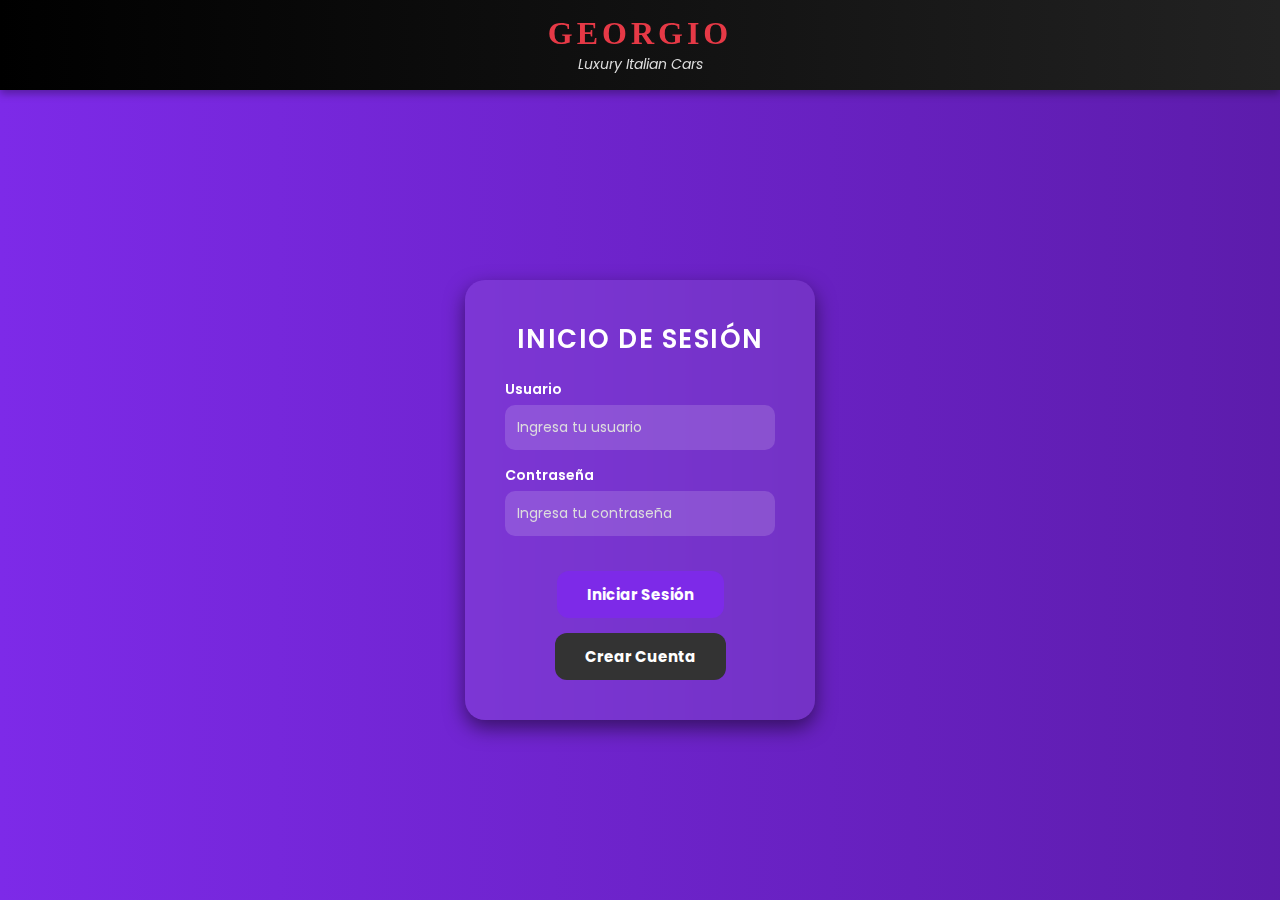
<file: index.html>
<!DOCTYPE html>
<html lang="es">
<head>
  <meta charset="UTF-8">
  <meta name="viewport" content="width=device-width, initial-scale=1.0">
  <title>Inicio de Sesión</title>
  <link href="https://fonts.googleapis.com/css2?family=Poppins:wght@400;600&display=swap" rel="stylesheet">
  <link rel="stylesheet" href="css/styles.css">
</head>
<body>
    <header class="site-header">
  <div class="logo">
    <h1>GEORGIO</h1>
    <p>Luxury Italian Cars</p>
  </div>
</header>
  <div class="login-container">
    <h1>INICIO DE SESIÓN</h1>
    <form action="bienvenido.html" method="get">
      <div class="input-group">
        <label for="usuario">Usuario</label>
        <input type="text" id="usuario" name="usuario" placeholder="Ingresa tu usuario" required>
      </div>
      <div class="input-group">
        <label for="password">Contraseña</label>
        <input type="password" id="password" name="password" placeholder="Ingresa tu contraseña" required>
      </div>
      <button type="submit" class="btn">Iniciar Sesión</button>
    </form>
    <a href="crearcuenta.html" class="btn secondary">Crear Cuenta</a>
  </div>


</body>
</html>
</file>
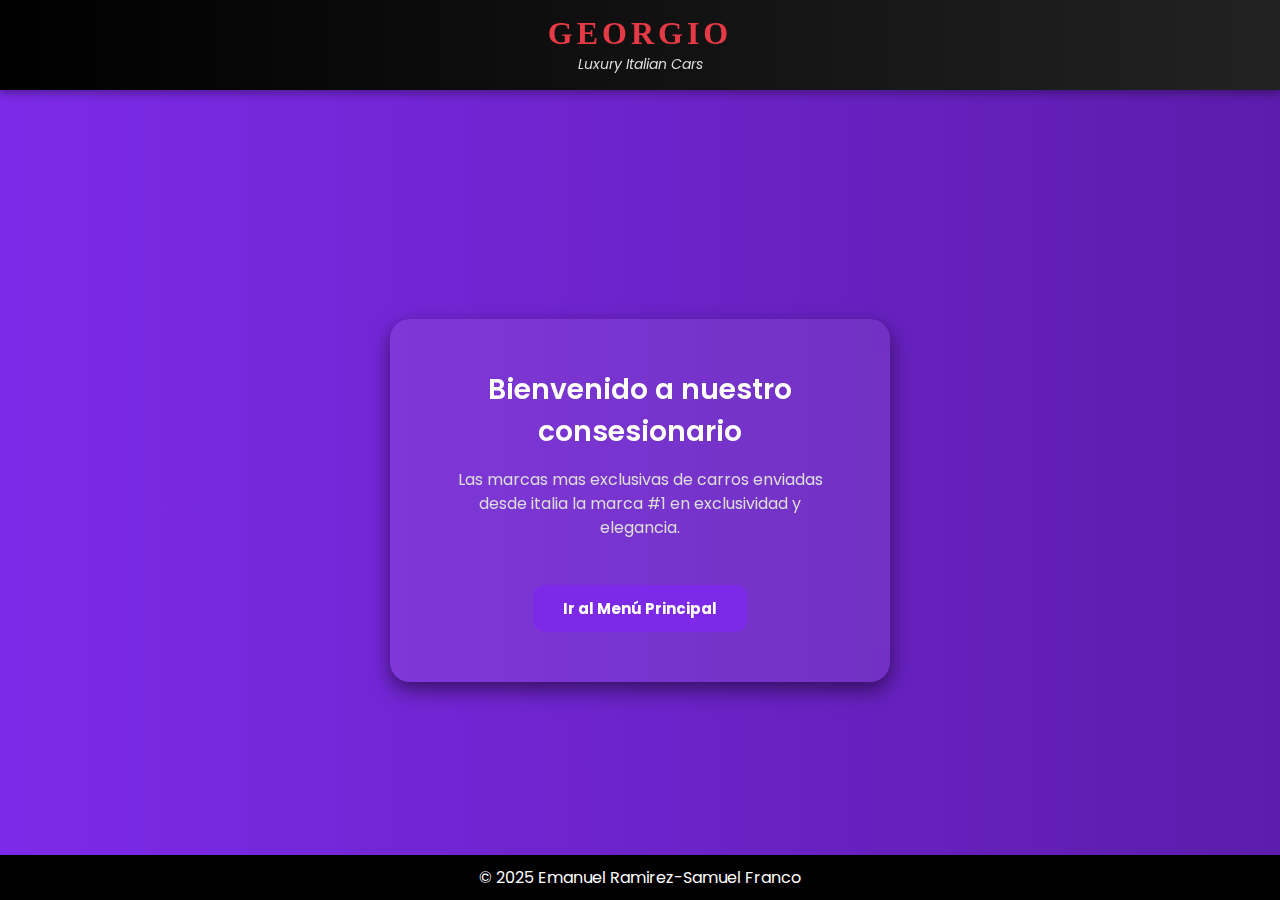
<file: bienvenido.html>
<!DOCTYPE html>
<html lang="es">

<head>
  <meta charset="UTF-8">
  <meta name="viewport" content="width=device-width, initial-scale=1.0">
  <title>Bienvenido</title>
  <link href="https://fonts.googleapis.com/css2?family=Poppins:wght@400;600&display=swap" rel="stylesheet">
  <link rel="stylesheet" href="css/styles.css">
  <link rel="stylesheet" href="css/styles.css">
</head>

<body>
  <footer style="
  position: fixed;
  bottom: 0;
  left: 50%;
  transform: translateX(-50%);
  text-align: center;
  width: 100%;
  background-color: #000000;
  padding: 10px 0;
">
    © 2025 Emanuel Ramirez-Samuel Franco
  </footer>
  </div>
  <header class="site-header">
    <div class="logo">
      <h1>GEORGIO</h1>
      <p>Luxury Italian Cars</p>
    </div>
  </header>
  <div class="welcome-container">
    <h1>Bienvenido a nuestro consesionario</h1>
    <p>Las marcas mas exclusivas de carros enviadas desde italia la marca #1 en exclusividad y elegancia.</p>
    <a href="principal.html" class="btn">Ir al Menú Principal</a>
</body>

</html>
</file>
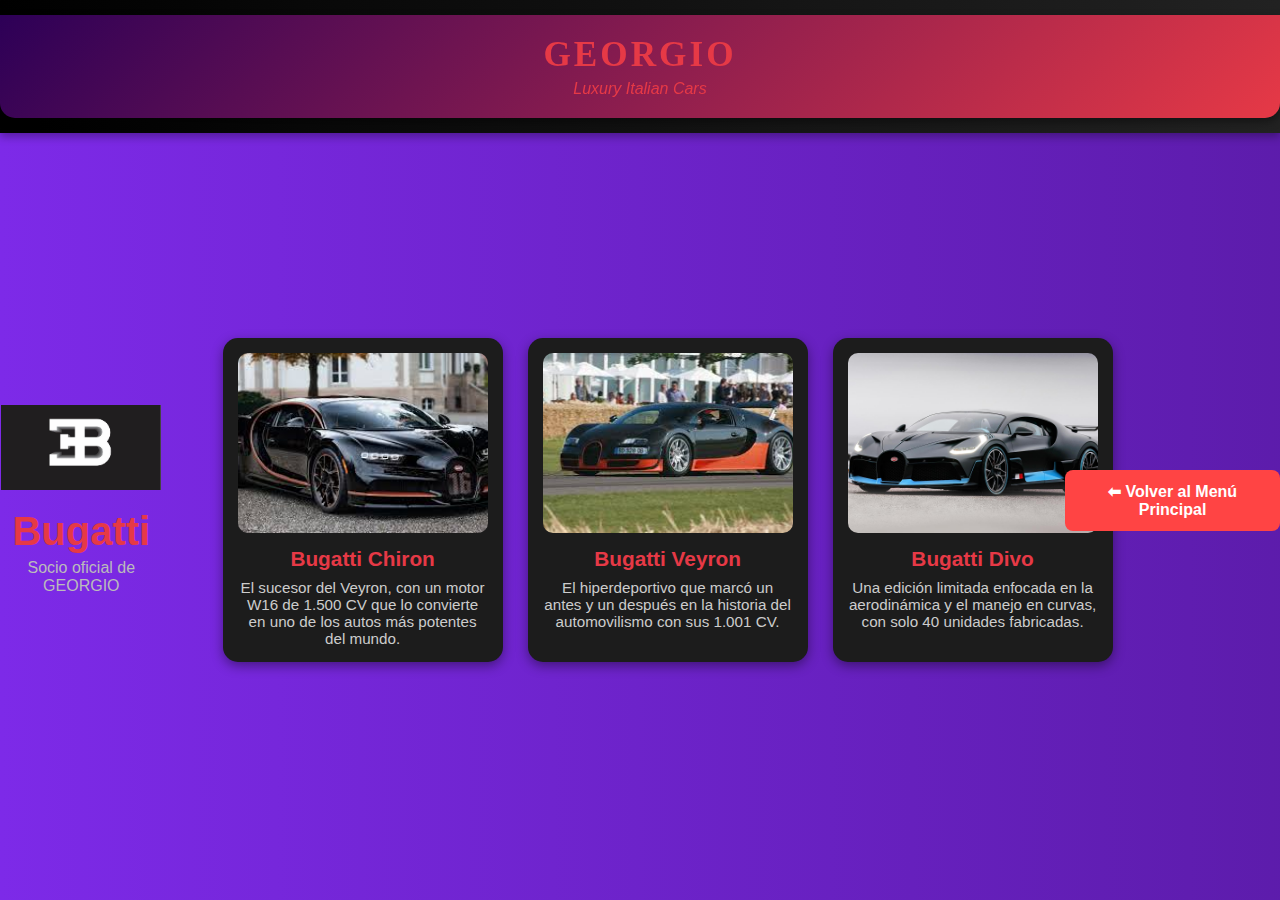
<file: buggati.html>
<!DOCTYPE html>
<html lang="en">
<head>
    <meta charset="UTF-8">
    <meta name="viewport" content="width=device-width, initial-scale=1.0">
    <title>Document</title>
    <link rel="stylesheet" href="css/styles.css">
</head>
<body>
    <header class="site-header">
  <div class="georgio-banner">
    <h1>GEORGIO</h1>
    <p>Luxury Italian Cars</p>
  </div>
</header>

    <header class="brand-header">
  <img src="Imagenes/desktop-wallpaper-bugatti-logo-logo-brands-for-3d.jpg" alt="Logo Bugatti" class="brand-logo">
  <h1>Bugatti</h1>
  <p>Socio oficial de GEORGIO</p>
</header>
<section class="card-grid">

<div class="card-grid">
  <div class="card-grid">

  <div class="card">
    <img src="Imagenes/chiron.jpg" alt="Bugatti Chiron">
    <h2>Bugatti Chiron</h2>
    <p>El sucesor del Veyron, con un motor W16 de 1.500 CV que lo convierte en uno de los autos más potentes del mundo.</p>
  </div>

  <div class="card">
    <img src="Imagenes/veyron.jpg" alt="Bugatti Veyron">
    <h2>Bugatti Veyron</h2>
    <p>El hiperdeportivo que marcó un antes y un después en la historia del automovilismo con sus 1.001 CV.</p>
  </div>

  <div class="card">
    <img src="Imagenes/bugatti-divo-principal-soymotor.jpg" alt="Bugatti Divo">
    <h2>Bugatti Divo</h2>
    <p>Una edición limitada enfocada en la aerodinámica y el manejo en curvas, con solo 40 unidades fabricadas.</p>
  </div>

   </div>
</div>

</section>
<div class="back-btn-container">
  <a href="principal.html" class="back-btn">⬅ Volver al Menú Principal</a>
</div>

</body>
</html>
</file>
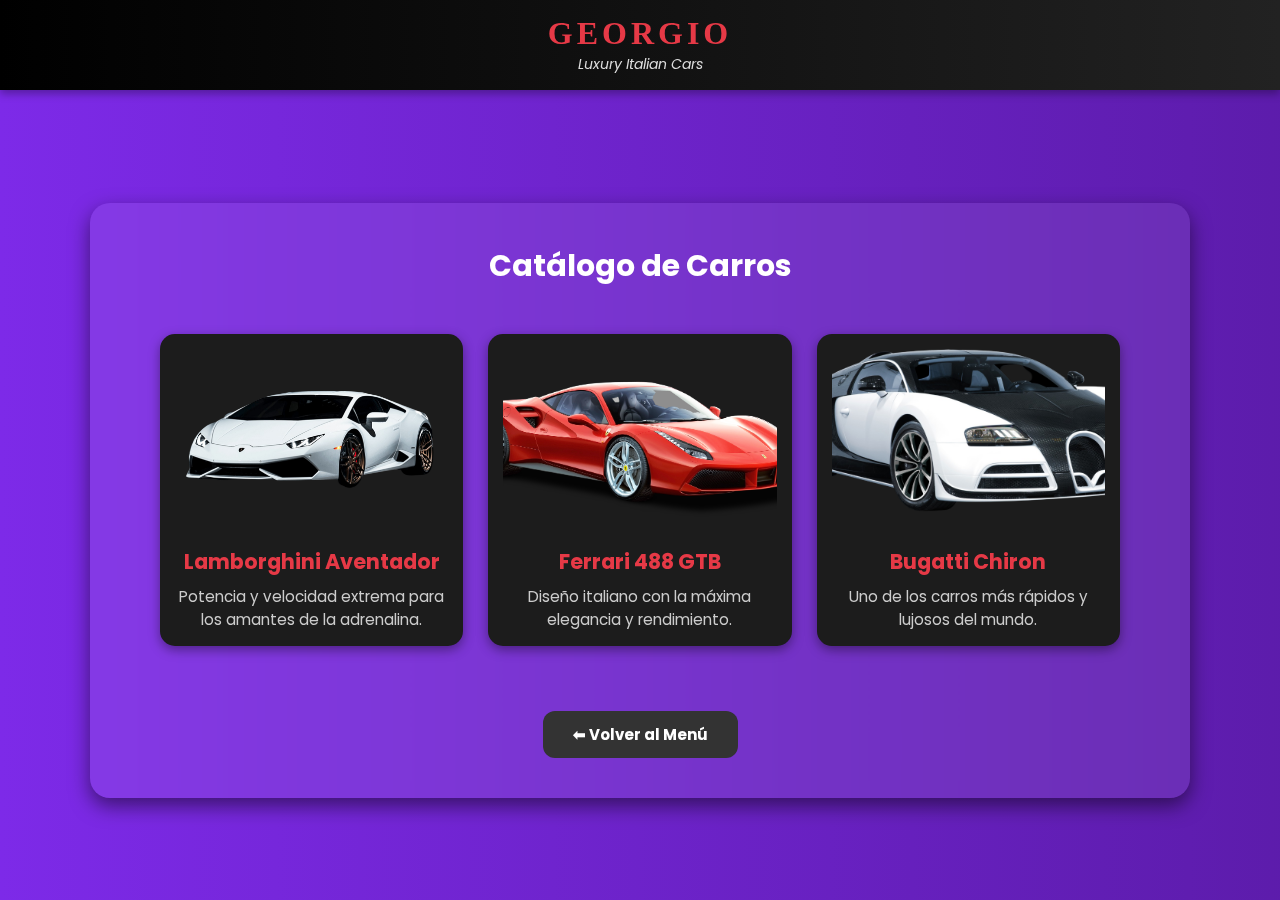
<file: catalogo.html>
<!DOCTYPE html>
<html lang="es">
<head>
  <meta charset="UTF-8">
  <meta name="viewport" content="width=device-width, initial-scale=1.0">
  <title>Catálogo de Carros</title>
  <link href="https://fonts.googleapis.com/css2?family=Poppins:wght@400;600&display=swap" rel="stylesheet">
  <link rel="stylesheet" href="css/styles.css">
</head>
<body>
    <header class="site-header">
  <div class="logo">
    <h1>GEORGIO</h1>
    <p>Luxury Italian Cars</p>
  </div>
</header>
  <div class="catalogo-container">
    <h1>Catálogo de Carros</h1>
    <div class="card-grid">

     
      <div class="card">
        <img src="Imagenes/Lamborghini-Png (1).png" alt="Lamborghini Aventador">
        <h2>Lamborghini Aventador</h2>
        <p>Potencia y velocidad extrema para los amantes de la adrenalina.</p>
      </div>


      <div class="card">
        <img src="Imagenes/ferrari.png" alt="Ferrari 488 GTB">
        <h2>Ferrari 488 GTB</h2>
        <p>Diseño italiano con la máxima elegancia y rendimiento.</p>
      </div>

    
      <div class="card">
        <img src="Imagenes/Bugatti-Chiron-PNG-Image-Background.png" alt="Bugatti Chiron">
        <h2>Bugatti Chiron</h2>
        <p>Uno de los carros más rápidos y lujosos del mundo.</p>
      </div>

    </div>

    
    <div class="nav-buttons">
      <a href="principal.html" class="btn secondary">⬅ Volver al Menú</a>
    </div>
  </div>
</body>
</html>
</file>
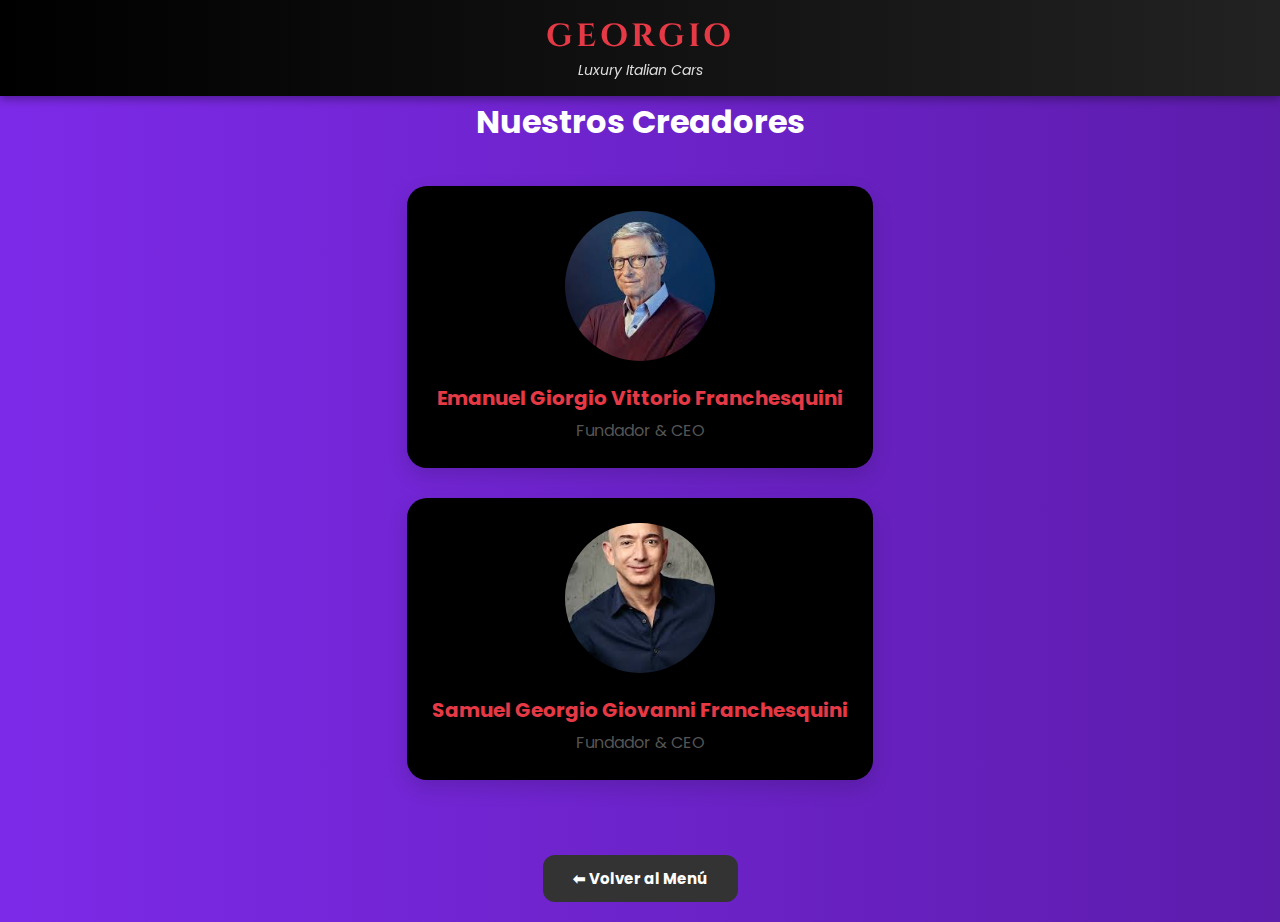
<file: creadores.html>
<!DOCTYPE html>
<html lang="es">
<head>
  <meta charset="UTF-8">
  <meta name="viewport" content="width=device-width, initial-scale=1.0">
  <title>Creadores de GEORGIO</title>
  <link href="https://fonts.googleapis.com/css2?family=Poppins:wght@400;600&family=Cinzel:wght@400;700&display=swap" rel="stylesheet">
  <link rel="stylesheet" href="css/styles.css">
</head>
<body>

  
  <header class="site-header">
    <div class="logo">
      <h1>GEORGIO</h1>
      <p>Luxury Italian Cars</p>
    </div>
  </header>

  
  <div class="creadores-container">
    <h1>Nuestros Creadores</h1>
    <div class="creadores-grid">

      
      <div class="creador-card">
        <img src="Imagenes/billy.jpg" alt="Creador 1">
        <h2>Emanuel Giorgio Vittorio Franchesquini</h2>
        <p>Fundador & CEO</p>
      </div>

      
      <div class="creador-card">
        <img src="Imagenes/jeffrey.jpg" alt="Creador 2">
        <h2>Samuel  Georgio Giovanni Franchesquini</h2>
        <p>Fundador & CEO</p>
      </div>

    
    <div class="nav-buttons">
      <a href="principal.html" class="btn secondary">⬅ Volver al Menú</a>
    </div>
  </div>

</body>
</html>
</file>
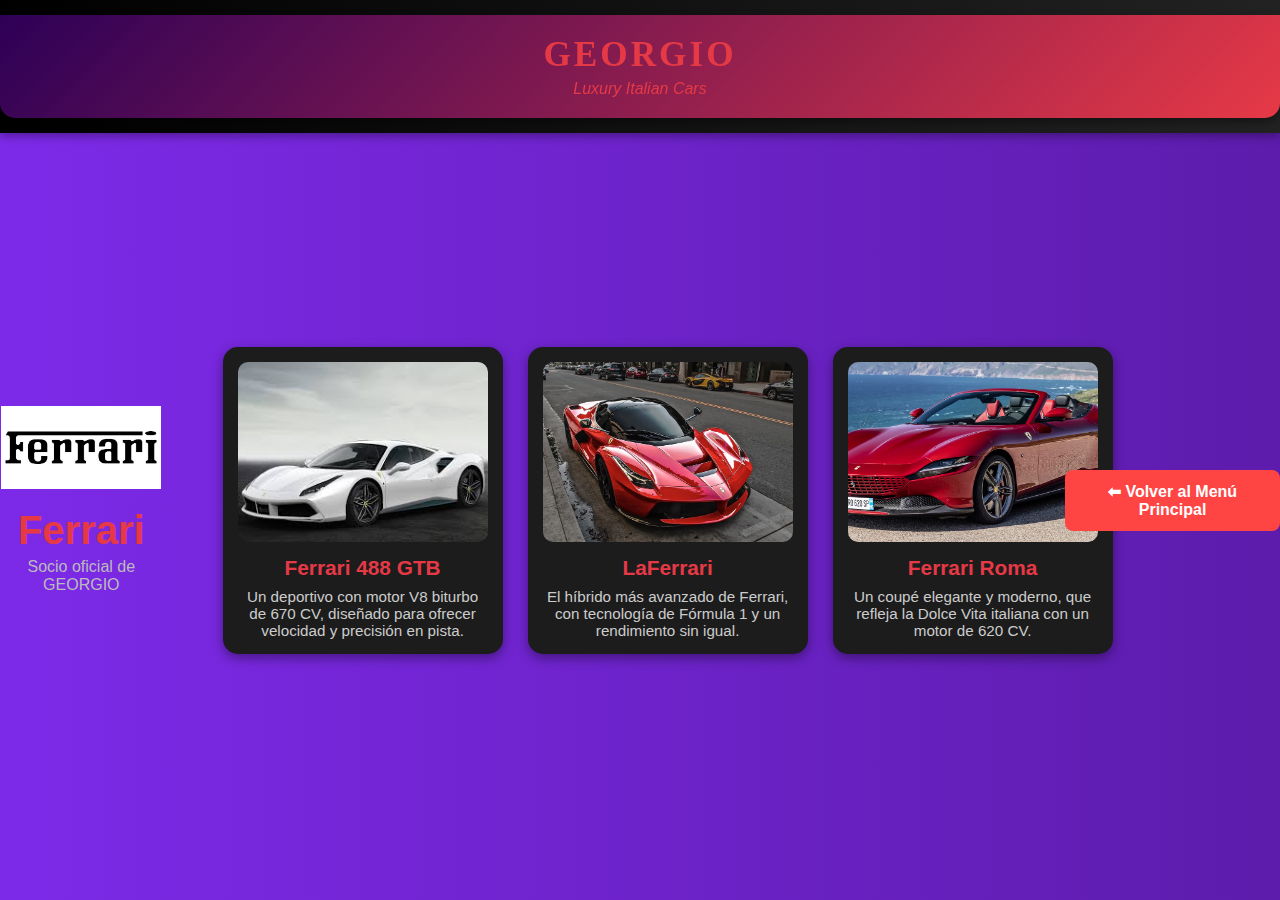
<file: ferrari.html>
<!DOCTYPE html>
<html lang="en">
<head>
    <meta charset="UTF-8">
    <meta name="viewport" content="width=device-width, initial-scale=1.0">
    <title>Document</title>
    <link rel="stylesheet" href="css/styles.css">
</head>
<body>
  <header class="site-header">
  <div class="georgio-banner">
    <h1>GEORGIO</h1>
    <p>Luxury Italian Cars</p>
  </div>
</header>

    <header class="brand-header">
  <img src="Imagenes/ferrari-1400.jpg" alt="Logo Ferrari" class="brand-logo">
  <h1>Ferrari</h1>
  <p>Socio oficial de GEORGIO</p>
</header>
<section class="card-grid">
<div class="card-grid">
  <div class="card-grid">

  <div class="card">
    <img src="Imagenes/488 gtb.jpg" alt="Ferrari 488 GTB">
    <h2>Ferrari 488 GTB</h2>
    <p>Un deportivo con motor V8 biturbo de 670 CV, diseñado para ofrecer velocidad y precisión en pista.</p>
  </div>

  <div class="card">
    <img src="Imagenes/la ferrari.webp" alt="LaFerrari">
    <h2>LaFerrari</h2>
    <p>El híbrido más avanzado de Ferrari, con tecnología de Fórmula 1 y un rendimiento sin igual.</p>
  </div>

  <div class="card">
    <img src="Imagenes/ferrari roma.avif"Ferrari Roma">
    <h2>Ferrari Roma</h2>
    <p>Un coupé elegante y moderno, que refleja la Dolce Vita italiana con un motor de 620 CV.</p>
  </div>

</section>

<div class="back-btn-container">
  <a href="principal.html" class="back-btn">⬅ Volver al Menú Principal</a>
</div>

</div>
</div>

</body>
</html>
</file>
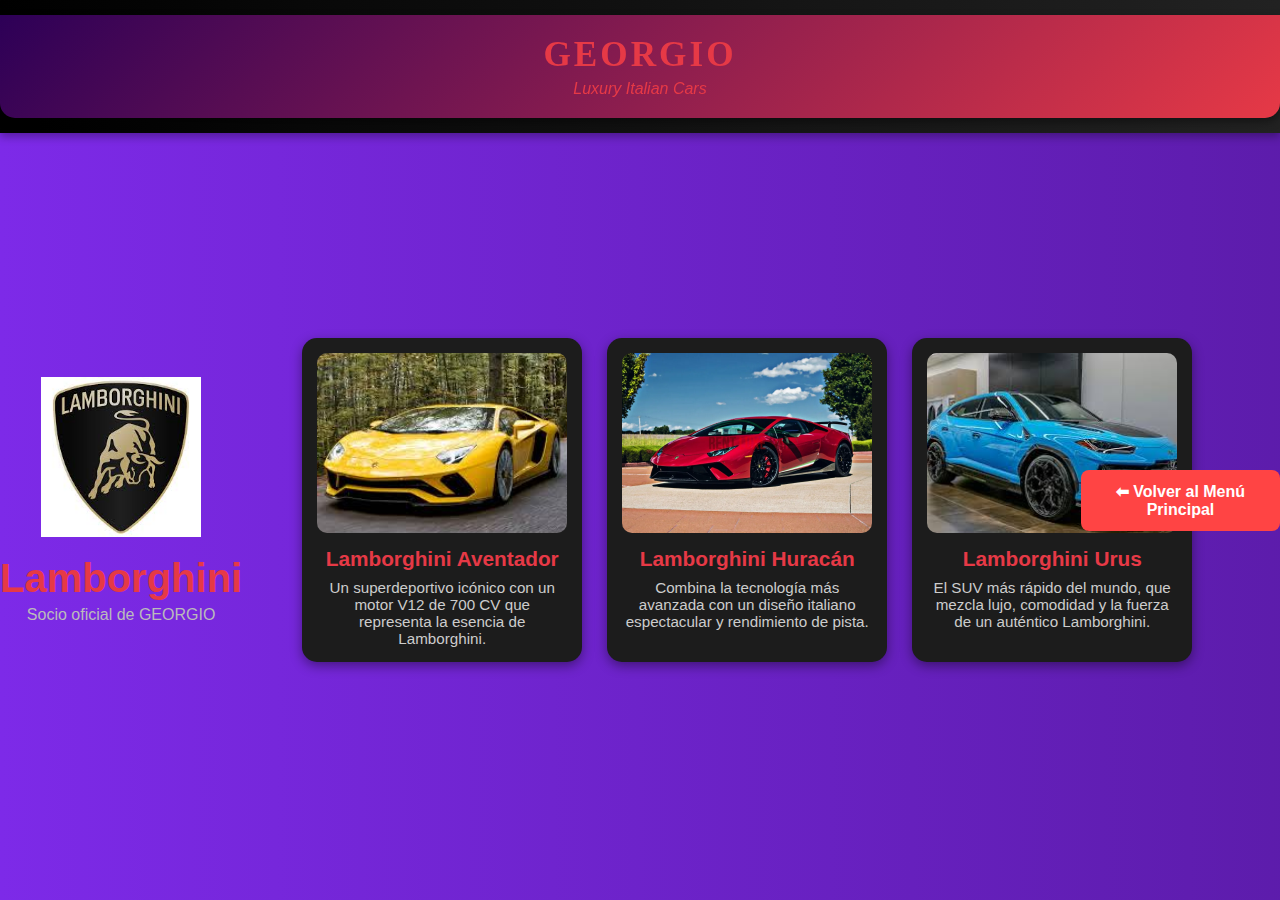
<file: lamborghini.html>
<!DOCTYPE html>
<html lang="en">
<head>
    <meta charset="UTF-8">
    <meta name="viewport" content="width=device-width, initial-scale=1.0">
    <title>Document</title>
    <link rel="stylesheet" href="css/styles.css">
</head>
<body>
    <header class="site-header">
  <div class="georgio-banner">
    <h1>GEORGIO</h1>
    <p>Luxury Italian Cars</p>
  </div>
</header>
    <header class="brand-header">
  <img src="Imagenes/lamborghini logo.jpg" alt="Logo Lamborghini" class="brand-logo">
  <h1>Lamborghini</h1>
  <p>Socio oficial de GEORGIO</p>
</header>

<section class="card-grid">

<div class="card-grid">
  <div class="card-grid">

  <div class="card">
    <img src="Imagenes/aventador.jpg" alt="Lamborghini Aventador">
    <h2>Lamborghini Aventador</h2>
    <p>Un superdeportivo icónico con un motor V12 de 700 CV que representa la esencia de Lamborghini.</p>
  </div>

  <div class="card">
    <img src="Imagenes/huracan.webp" alt="Lamborghini Huracán">
    <h2>Lamborghini Huracán</h2>
    <p>Combina la tecnología más avanzada con un diseño italiano espectacular y rendimiento de pista.</p>
  </div>

  <div class="card">
    <img src="Imagenes/urus.jpg" alt="Lamborghini Urus">
    <h2>Lamborghini Urus</h2>
    <p>El SUV más rápido del mundo, que mezcla lujo, comodidad y la fuerza de un auténtico Lamborghini.</p>
  </div>
</section>

<div class="back-btn-container">
  <a href="principal.html" class="back-btn">⬅ Volver al Menú Principal</a>
</div>

</div>

</body>
</html>
</file>
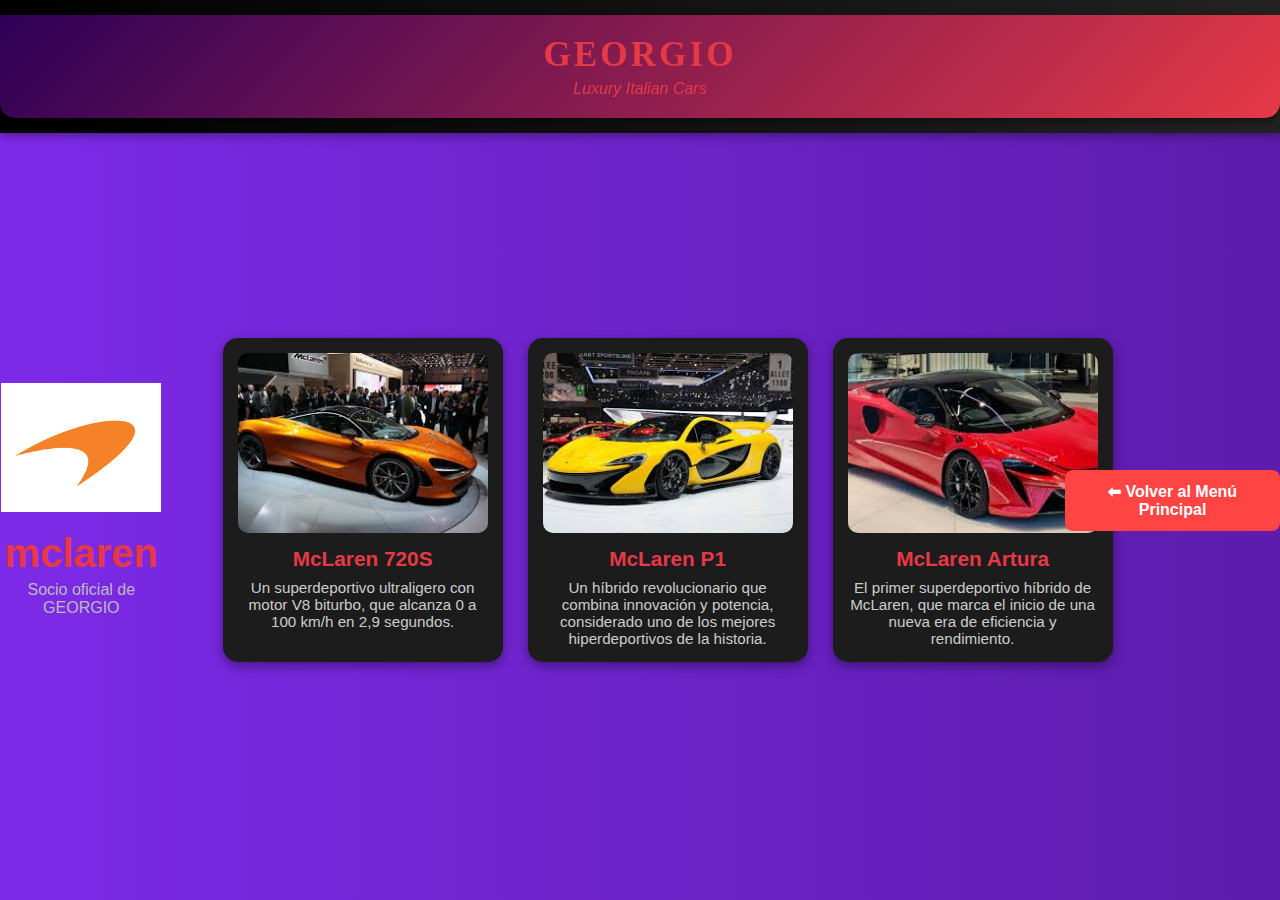
<file: mclaren.html>
<!DOCTYPE html>
<html lang="en">
<head>
    <meta charset="UTF-8">
    <meta name="viewport" content="width=device-width, initial-scale=1.0">
    <title>Document</title>
    <link rel="stylesheet" href="css/styles.css">
</head>
<body>
    <header class="site-header">
  <div class="georgio-banner">
    <h1>GEORGIO</h1>
    <p>Luxury Italian Cars</p>
  </div>
</header>

    <header class="brand-header">
  <img src="Imagenes/mclaren logo.png" alt="Logo Lamborghini" class="brand-logo">
  <h1>mclaren</h1>
  <p>Socio oficial de GEORGIO</p>
</header>
<section class="card-grid">

<div class="card-grid">
  <div class="card-grid">

  <div class="card">
    <img src="Imagenes/720s.jpg" alt="McLaren 720S">
    <h2>McLaren 720S</h2>
    <p>Un superdeportivo ultraligero con motor V8 biturbo, que alcanza 0 a 100 km/h en 2,9 segundos.</p>
  </div>

  <div class="card">
    <img src="Imagenes/mc p1.jpg" alt="McLaren P1">
    <h2>McLaren P1</h2>
    <p>Un híbrido revolucionario que combina innovación y potencia, considerado uno de los mejores hiperdeportivos de la historia.</p>
  </div>

  <div class="card">
    <img src="Imagenes/altura.jpg" alt="McLaren Artura">
    <h2>McLaren Artura</h2>
    <p>El primer superdeportivo híbrido de McLaren, que marca el inicio de una nueva era de eficiencia y rendimiento.</p>
  </div>
</section>

<div class="back-btn-container">
  <a href="principal.html" class="back-btn">⬅ Volver al Menú Principal</a>
</div>

</div>
</div>
</body>
</html>
</file>
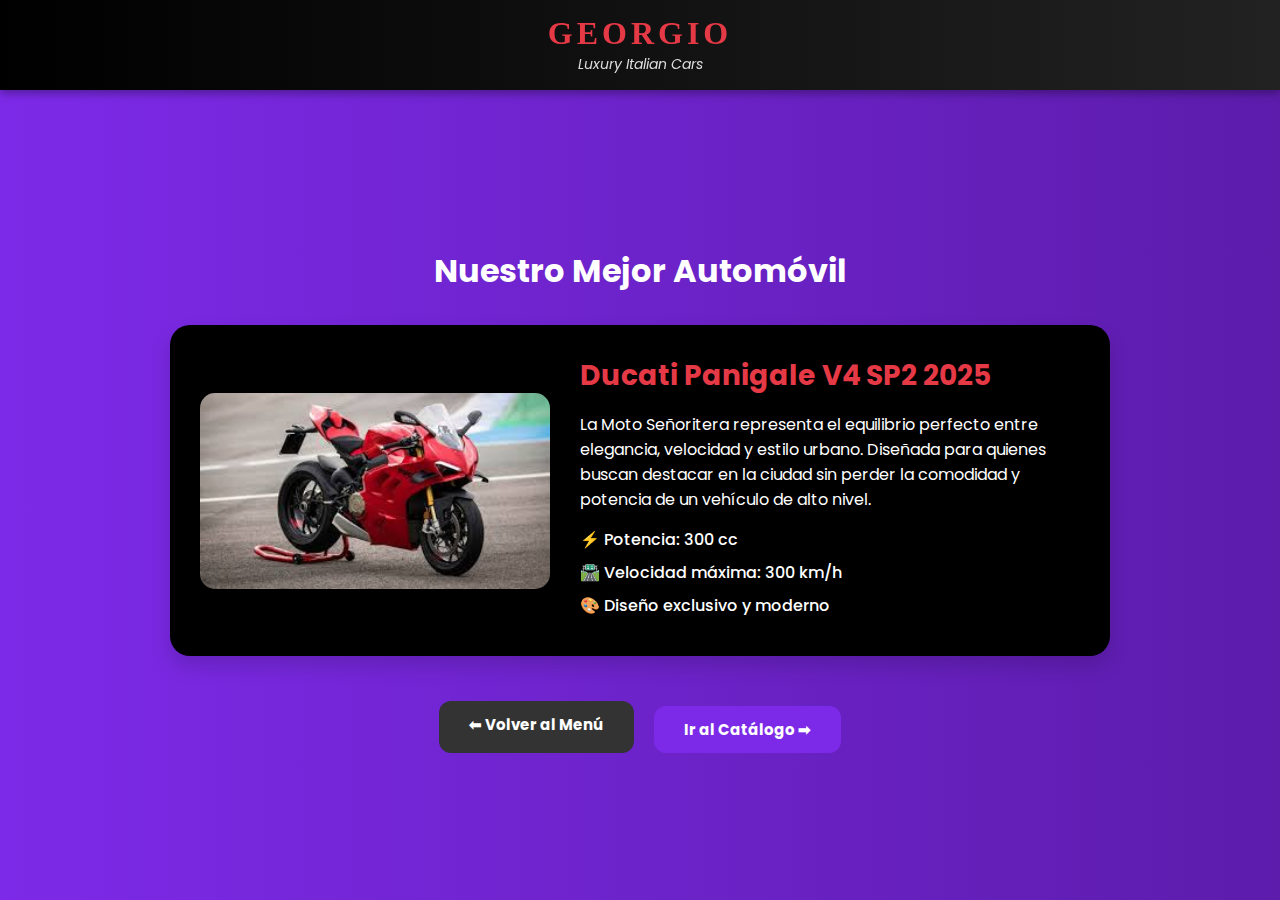
<file: moto.html>
<!DOCTYPE html>
<html lang="es">
<head>
  <meta charset="UTF-8">
  <meta name="viewport" content="width=device-width, initial-scale=1.0">
  <title>Nuestro Mejor Automóvil</title>
  <link href="https://fonts.googleapis.com/css2?family=Poppins:wght@400;600&display=swap" rel="stylesheet">
  <link rel="stylesheet" href="css/styles.css">
</head>
<body>
    <header class="site-header">
  <div class="logo">
    <h1>GEORGIO</h1>
    <p>Luxury Italian Cars</p>
  </div>
</header>
  <div class="moto-container">
    <h1>Nuestro Mejor Automóvil</h1>

    <div class="moto-card">
      <img src="Imagenes/moto.jpg" alt="Moto Señoritera" class="moto-img">
      <div class="moto-info">
        <h2>Ducati Panigale V4 SP2 2025</h2>
        <p>
          La Moto Señoritera representa el equilibrio perfecto entre elegancia, 
          velocidad y estilo urbano. Diseñada para quienes buscan destacar en la ciudad 
          sin perder la comodidad y potencia de un vehículo de alto nivel.
        </p>
        <ul>
          <li>⚡ Potencia: 300 cc</li>
          <li>🛣️ Velocidad máxima: 300 km/h</li>
          <li>🎨 Diseño exclusivo y moderno</li>
        </ul>
      </div>
    </div>

    
    <div class="nav-buttons">
      <a href="principal.html" class="btn secondary">⬅ Volver al Menú</a>
      <a href="catalogo.html" class="btn">Ir al Catálogo ➡</a>
    </div>
  </div>
</body>
</html>
</file>
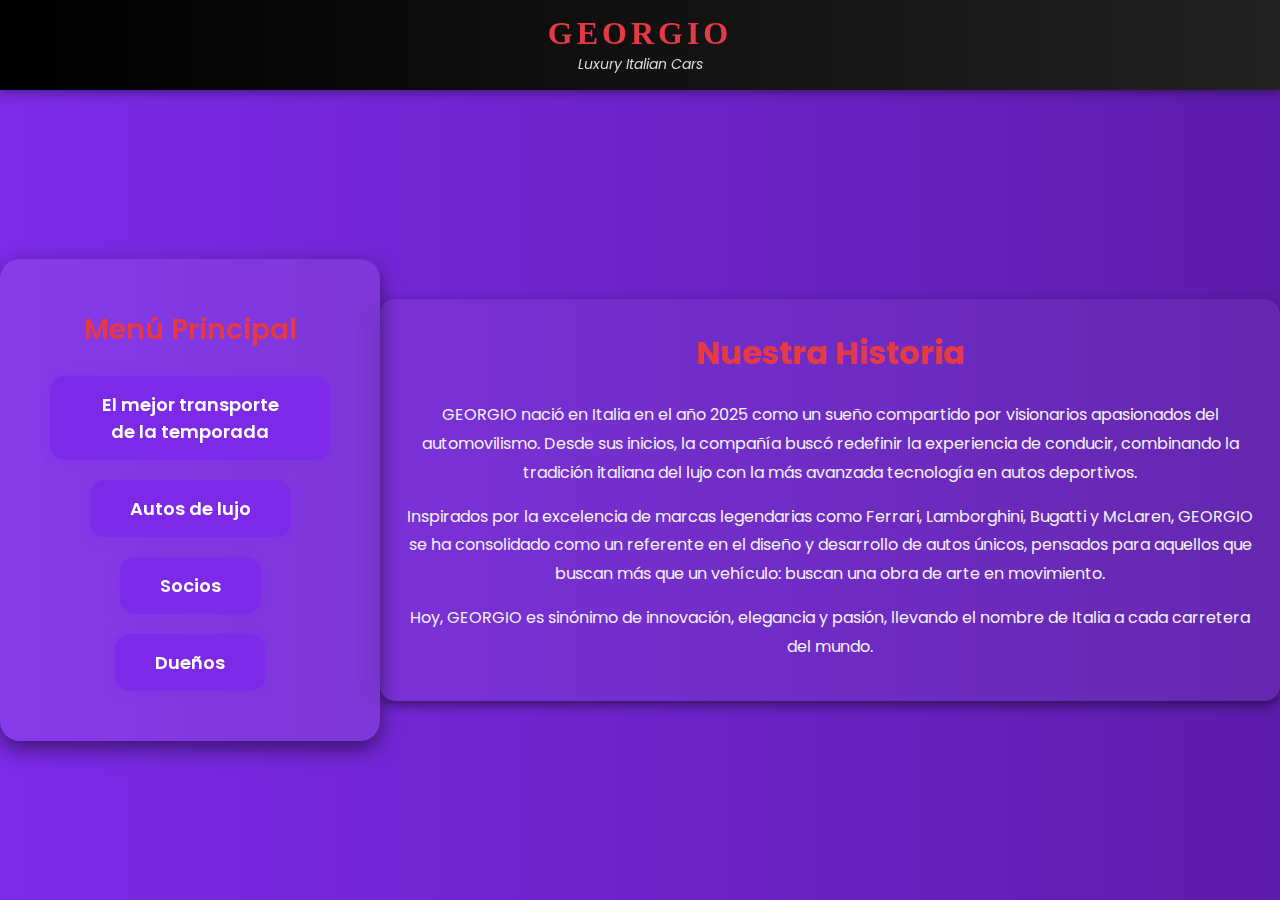
<file: principal.html>
<head>
  <meta charset="UTF-8">
  <meta name="viewport" content="width=device-width, initial-scale=1.0">
  <title>Menú Principal</title>
  <link href="https://fonts.googleapis.com/css2?family=Poppins:wght@400;600&display=swap" rel="stylesheet">
  <link rel="stylesheet" href="css/styles.css">
</head>
<body>
    <header class="site-header">
  <div class="logo">
    <h1>GEORGIO</h1>
    <p>Luxury Italian Cars</p>
  </div>
</header>
  <div class="menu-container">
    <h1>Menú Principal</h1>
    <div class="menu-buttons">
      <a href="moto.html" class="menu-btn">El mejor transporte de la temporada</a>
      <a href="catalogo.html" class="menu-btn">Autos de lujo</a>
      <a href="socios.html" class="menu-btn">Socios</a>
      <a href="creadores.html" class="menu-btn">Dueños</a>
    </div>
  </div>
  <section class="biografia">
  <h2>Nuestra Historia</h2>
  <p>
    GEORGIO nació en Italia en el año 2025 como un sueño compartido por visionarios apasionados del automovilismo. 
    Desde sus inicios, la compañía buscó redefinir la experiencia de conducir, combinando 
    la tradición italiana del lujo con la más avanzada tecnología en autos deportivos.
  </p>
  <p>
    Inspirados por la excelencia de marcas legendarias como Ferrari, Lamborghini, Bugatti y McLaren, 
    GEORGIO se ha consolidado como un referente en el diseño y desarrollo de autos únicos, 
    pensados para aquellos que buscan más que un vehículo: buscan una obra de arte en movimiento.
  </p>
  <p>
    Hoy, GEORGIO es sinónimo de innovación, elegancia y pasión, llevando el nombre de Italia a cada carretera del mundo.
  </p>
</section>
</body>
</html>
</file>
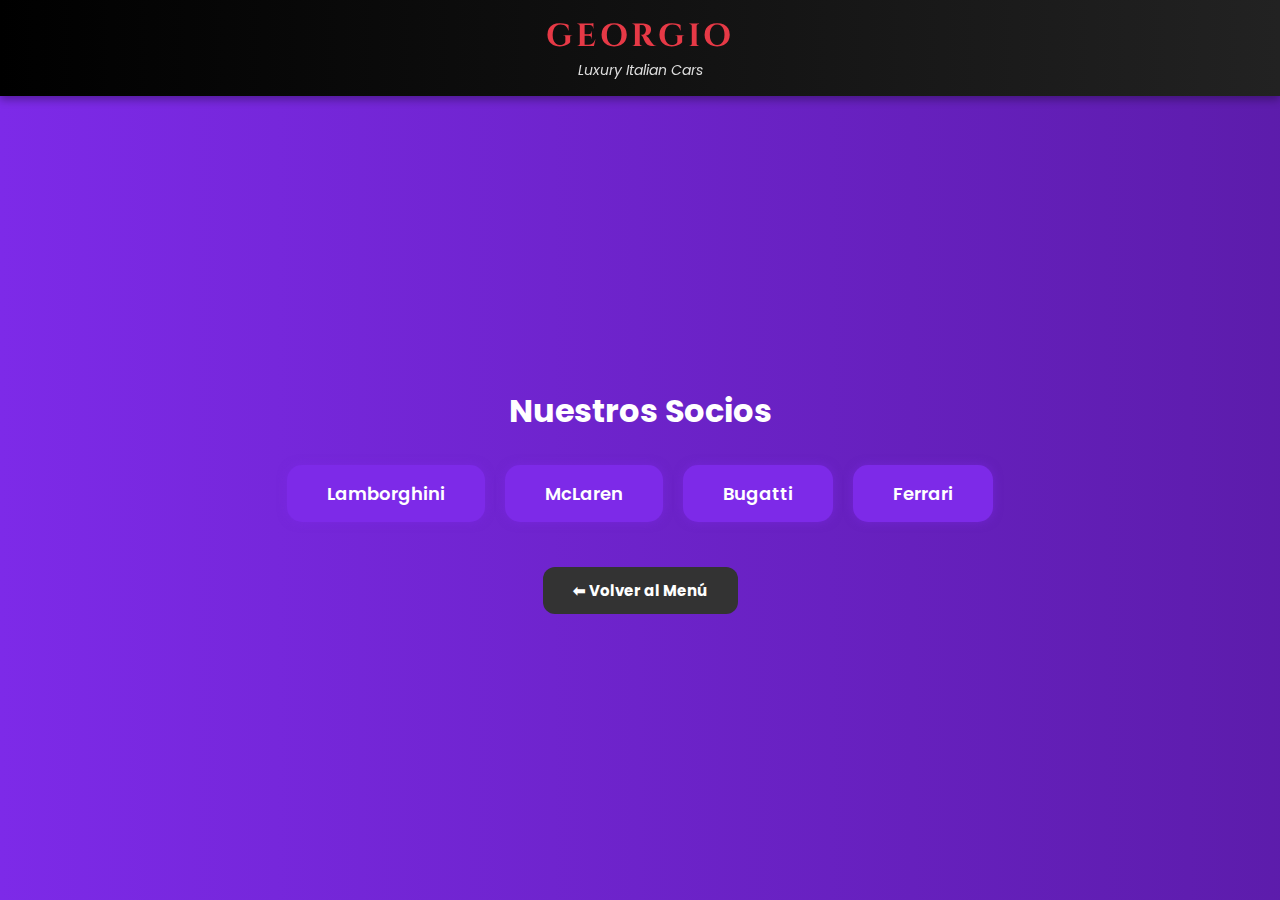
<file: socios.html>
<!DOCTYPE html>
<html lang="es">
<head>
  <meta charset="UTF-8">
  <meta name="viewport" content="width=device-width, initial-scale=1.0">
  <title>Socios de GEORGIO</title>
  <link href="https://fonts.googleapis.com/css2?family=Poppins:wght@400;600&family=Cinzel:wght@400;700&display=swap" rel="stylesheet">
  <link rel="stylesheet" href="css/styles.css">
</head>
<body>

  
  <header class="site-header">
    <div class="logo">
      <h1>GEORGIO</h1>
      <p>Luxury Italian Cars</p>
    </div>
  </header>

  
  <div class="socios-container">
    <h1>Nuestros Socios</h1>
    <div class="socios-grid">
      <a href="lamborghini.html" class="menu-btn">Lamborghini</a>
      <a href="mclaren.html" class="menu-btn">McLaren</a>
      <a href="buggati.html" class="menu-btn">Bugatti</a>
      <a href="ferrari.html" class="menu-btn">Ferrari</a>
    </div>
    
    <div class="nav-buttons">
      <a href="principal.html" class="btn secondary">⬅ Volver al Menú</a>
    </div>
  </div>

</body>
</html>
</file>
<file: css/styles.css>
* {
  margin: 0;
  padding: 0;
  box-sizing: border-box;
  font-family: "Poppins", sans-serif;
}

body {
  height: 100vh;
  display: flex;
  justify-content: center;
  align-items: center;
  color: #fff;
  background: linear-gradient(270deg, #4b006e, #1c0033, #7d2ae8);
  background-size: 600% 600%;
  animation: gradientBG 12s ease infinite;
}


@keyframes gradientBG {
  0% { background-position: 0% 50%; }
  50% { background-position: 100% 50%; }
  100% { background-position: 0% 50%; }
}

/* Caja del login */
.login-container {
  background: rgba(255, 255, 255, 0.08);
  backdrop-filter: blur(12px);
  padding: 40px;
  border-radius: 20px;
  box-shadow: 0 8px 20px rgba(0,0,0,0.5);
  text-align: center;
  animation: fadeIn 1.2s ease;
  width: 350px;
}

.login-container h1 {
  font-size: 26px;
  margin-bottom: 20px;
  letter-spacing: 1.5px;
  color: #fff;
  font-weight: 600;
}


.input-group {
  margin: 15px 0;
  text-align: left;
}

.input-group label {
  font-size: 14px;
  display: block;
  margin-bottom: 5px;
  font-weight: 600;
}

.input-group input {
  width: 100%;
  padding: 12px;
  border: none;
  border-radius: 10px;
  outline: none;
  font-size: 14px;
  background: rgba(255, 255, 255, 0.15);
  color: #fff;
}

.input-group input::placeholder {
  color: #ddd;
}

.btn {
  display: inline-block;
  margin-top: 20px;
  padding: 12px 30px;
  background: #7d2ae8;
  color: #fff;
  border: none;
  border-radius: 12px;
  cursor: pointer;
  font-size: 15px;
  font-weight: bold;
  text-decoration: none;
  transition: all 0.3s ease;
}

.btn:hover {
  background: #a05dfb;
  transform: scale(1.05);
  box-shadow: 0 0 15px #a05dfb;
}

.btn.secondary {
  margin-top: 15px;
  background: #333;
}

.btn.secondary:hover {
  background: #555;
  transform: scale(1.05);
  box-shadow: 0 0 15px #555;
}


@keyframes fadeIn {
  from { opacity: 0; transform: translateY(-20px); }
  to { opacity: 1; transform: translateY(0); }
}

.welcome-container {
  background: rgba(255, 255, 255, 0.08);
  backdrop-filter: blur(12px);
  padding: 50px;
  border-radius: 20px;
  box-shadow: 0 8px 20px rgba(0,0,0,0.5);
  text-align: center;
  animation: fadeIn 1.2s ease;
  width: 500px;
}

.welcome-container h1 {
  font-size: 28px;
  margin-bottom: 15px;
  font-weight: 600;
  color: #fff;
}

.welcome-container p {
  font-size: 16px;
  margin-bottom: 25px;
  line-height: 1.5;
  color: #ddd;
}

.menu-container {
  background: rgba(255, 255, 255, 0.08);
  backdrop-filter: blur(12px);
  padding: 50px;
  border-radius: 20px;
  box-shadow: 0 8px 20px rgba(0,0,0,0.5);
  text-align: center;
  animation: fadeIn 1.2s ease;
  width: 500px;
}

.menu-container h1 {
  font-size: 28px;
  margin-bottom: 25px;
  font-weight: 600;
  color: #e63946;
}

.menu-buttons {
  display: flex;
  justify-content: center;
  gap: 20px;
  flex-wrap: wrap;
}

.menu-btn {
  display: inline-block;
  padding: 15px 40px;
  background: #7d2ae8;
  color: #fff;
  border-radius: 15px;
  text-decoration: none;
  font-size: 18px;
  font-weight: 600;
  transition: all 0.3s ease;
  box-shadow: 0 0 10px rgba(125,42,232,0.5);
}

.menu-btn:hover {
  background: #a05dfb;
  transform: translateY(-5px) scale(1.05);
  box-shadow: 0 0 20px #a05dfb;
}


.catalogo-container {
  background: rgba(255, 255, 255, 0.08);
  backdrop-filter: blur(12px);
  padding: 40px;
  border-radius: 20px;
  box-shadow: 0 8px 20px rgba(0,0,0,0.5);
  text-align: center;
  animation: fadeIn 1.2s ease;
  width: 90%;
  max-width: 1100px;
}

.catalogo-container h1 {
  font-size: 30px;
  margin-bottom: 25px;
  color: #fff;
}

.card-grid {
  display: grid;
  grid-template-columns: repeat(auto-fit, minmax(280px, 1fr));
  gap: 25px;
}

.card {
  background: rgba(0,0,0,0.6);
  border-radius: 15px;
  padding: 20px;
  transition: all 0.3s ease;
  text-align: center;
  box-shadow: 0 6px 15px rgba(0,0,0,0.4);
}

.card img {
  width: 100%;
  height: 180px;
  object-fit: cover;
  border-radius: 12px;
  margin-bottom: 15px;
}

.card h2 {
  font-size: 20px;
  margin-bottom: 10px;
  color: #fff;
}

.card p {
  font-size: 14px;
  color: #ddd;
}

.card:hover {
  transform: translateY(-10px) scale(1.03);
  box-shadow: 0 10px 25px rgba(232, 42, 42, 0.8);
}

.nav-buttons {
  margin-top: 30px;
  display: flex;
  justify-content: center;
  gap: 20px;
}

.nav-buttons .btn {
  min-width: 160px;
  text-align: center;
}



.moto-container {
  max-width: 1000px;
  margin: 60px auto;
  text-align: center;
  padding: 20px;
  animation: fadeIn 1s ease-in-out;
}

.moto-card {
  display: flex;
  flex-wrap: wrap;
  align-items: center;
  justify-content: center;
  gap: 30px;
  margin-top: 30px;
  background: rgb(0, 0, 0);
  padding: 30px;
  border-radius: 20px;
  box-shadow: 0 10px 20px rgba(0,0,0,0.15);
  animation: slideUp 1s ease;
}

.moto-img {
  width: 350px;
  border-radius: 15px;
  transition: transform 0.3s ease;
}

.moto-img:hover {
  transform: scale(1.05);
}

.moto-info {
  max-width: 500px;
  text-align: left;
}

.moto-info h2 {
  font-size: 28px;
  margin-bottom: 15px;
  color: #e63946;
}

.moto-info p {
  margin-bottom: 15px;
}

.moto-info ul {
  list-style: none;
  padding: 0;
}

.moto-info li {
  margin: 8px 0;
  font-weight: 500;
}

.site-header {
  position: fixed;
  top: 0;
  left: 0;
  width: 100%;
  background: linear-gradient(90deg, #000, #222);
  color: white;
  text-align: center;
  padding: 15px 0;
  box-shadow: 0 4px 8px rgba(0,0,0,0.3);
  z-index: 1000;
  animation: slideDown 0.8s ease;
}

.site-header .logo h1 {
  font-family: 'Cinzel', serif; 
  font-size: 32px;
  margin: 0;
  letter-spacing: 4px;
  color: #e63946; 
  text-transform: uppercase;
  transition: transform 0.3s ease;
}

.site-header .logo h1:hover {
  transform: scale(1.05);
}

.site-header .logo p {
  font-size: 14px;
  margin: 2px 0 0;
  font-style: italic;
  color: #ddd;
}


@keyframes slideDown {
  from {
    transform: translateY(-100%);
    opacity: 0;
  }
  to {
    transform: translateY(0);
    opacity: 1;
  }
}


body {
  padding-top: 100px; 
}


.creadores-container {
  max-width: 1100px;
  margin: 60px auto;
  text-align: center;
  padding: 20px;
  animation: fadeIn 1s ease-in-out;
}

.creadores-grid {
  display: grid;
  grid-template-columns: repeat(auto-fit, minmax(250px, 1fr));
  gap: 30px;
  margin-top: 40px;
}

.creador-card {
  background: rgb(0, 0, 0);
  padding: 25px;
  border-radius: 20px;
  box-shadow: 0 8px 20px rgba(0,0,0,0.15);
  transition: transform 0.3s ease;
}

.creador-card:hover {
  transform: translateY(-10px);
}

.creador-card img {
  width: 150px;
  height: 150px;
  border-radius: 50%;
  object-fit: cover;
  margin-bottom: 15px;
}

.creador-card h2 {
  font-size: 20px;
  color: #e63946;
  margin-bottom: 5px;
}

.creador-card p {
  font-size: 16px;
  color: #555;
}

.socios-container {
  text-align: center;
  margin: 60px auto;
  padding: 20px;
}

.socios-grid {
  display: flex;
  flex-wrap: wrap;
  justify-content: center;
  gap: 20px;
  margin-top: 30px;
}

.brand-header {
  text-align: center;
  margin: 40px 0;
}

.brand-logo {
  max-width: 160px;
  margin-bottom: 15px;
  transition: transform 0.3s ease;
}

.brand-logo:hover {
  transform: scale(1.1);
}

.brand-header h1 {
  font-size: 2.5rem;
  color: #e63946;
  margin-bottom: 5px;
}

.brand-header p {
  font-size: 1rem;
  color: #bbb;
}


.card-grid {
  display: grid;
  grid-template-columns: repeat(auto-fit, minmax(280px, 1fr));
  gap: 25px;
  max-width: 1000px;
  margin: 0 auto;
  padding: 20px;
}

.card {
  background: #1c1c1c;
  border-radius: 15px;
  padding: 15px;
  text-align: center;
  box-shadow: 0 4px 12px rgba(0,0,0,0.4);
  transition: transform 0.3s ease, box-shadow 0.3s ease;
}

.card:hover {
  transform: translateY(-8px);
  box-shadow: 0 8px 20px rgba(0,0,0,0.6);
}

.card img {
  width: 100%;
  border-radius: 10px;
  margin-bottom: 10px;
}

.card h2 {
  color: #e63946;
  font-size: 1.3rem;
  margin-bottom: 8px;
}

.card p {
  color: #ccc;
  font-size: 0.95rem;
}

.back-btn-container {
  text-align: center;
  margin: 30px 0;
}

.back-btn {
  display: inline-block;
  background: #ff4444;
  color: #fff;
  padding: 12px 24px;
  border-radius: 8px;
  font-size: 1rem;
  font-weight: bold;
  text-decoration: none;
  transition: background 0.3s ease, transform 0.3s ease;
}

.back-btn:hover {
  background: #cc0000;
  transform: scale(1.05);
}

.georgio-banner {
  background: linear-gradient(135deg, #2d0057, #e63946);
  color: #e63946;
  text-align: center;
  padding: 20px 0;
  border-radius: 0 0 15px 15px;
  box-shadow: 0 4px 10px rgba(0,0,0,0.4);
}

.georgio-banner h1 {
  font-size: 2.2rem;
  margin: 0;
  letter-spacing: 3px;
  font-family: 'Georgia', serif;
}

.georgio-banner p {
  margin: 5px 0 0;
  font-size: 1rem;
  font-style: italic;
  color: #e63946;
}

.biografia {
  max-width: 900px;
  margin: 60px auto;
  padding: 25px;
  background: rgba(255, 255, 255, 0.05);
  border-radius: 15px;
  text-align: center;
  color: #f5f5f5;
  line-height: 1.8;
  box-shadow: 0 4px 12px rgba(0,0,0,0.5);
}

.biografia h2 {
  font-size: 2rem;
  margin-bottom: 20px;
  color: #e63946;
}

.biografia p {
  font-size: 1rem;
  margin-bottom: 15px;
}

article {
  min-height: 100%;
  display: grid;
  grid-template-rows: auto 1fr auto;
}
</file>
